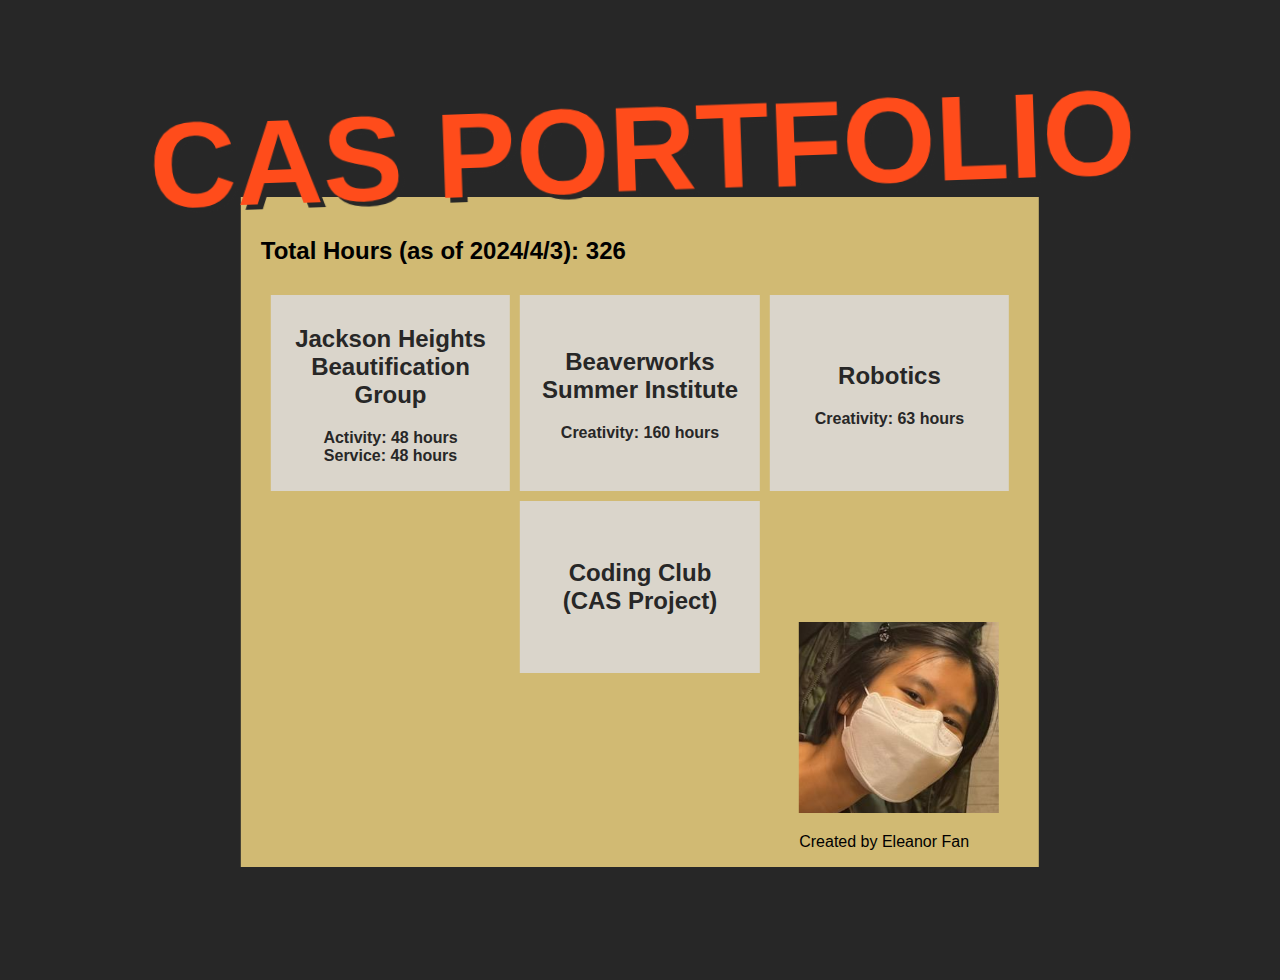
<file: index.html>
<!DOCTYPE html>
    <head>
        <meta charset="utf-8">
        <meta name="author" content="Eleanor Fan">
        <title>CAS Portfolio</title>
        <link rel="stylesheet" href="styles\styles.css">
        <link rel="stylesheet" href="styles\index.css">
        <style media="screen"></style>
    </head>
    <body>
        <h1>CAS PORTFOLIO</h1>
        <div id="main-body">
            <h2>Total Hours (as of 2024/4/3): 326</h2>
            <table id="experiences">
                <tr>
                    <th onclick="location.href='jhbg.html'">
                        <h2>Jackson Heights Beautification Group</h2>
                        <p>
                            Activity: 48 hours<br>
                            Service: 48 hours
                        </p>
                    </th>
                    <th onclick="location.href='bwsi.html'">
                        <h2>Beaverworks Summer Institute</h2>
                        <p>
                            Creativity: 160 hours
                        </p>
                    </th>
                    <th onclick="location.href='robotics.html'">
                        <h2>Robotics</h2>
                        <p>
                            Creativity: 63 hours
                        </p>
                    </th>
                </tr>
                <tr>
                    <th class="blank"></th>
                    <th onclick="location.href='https://sites.google.com/bsge.org/project-oriented-programming/home'">
                        <h2><br>Coding Club<br>(CAS Project)<br><br></h2>
                    </th>
                </tr>
            </table>
            <div id="profile">
                <img src="media/index/profile.png" alt="Picture of me.">
                <p> Created by Eleanor Fan</p>
            </div>
        </div>
    </body>
</html>
</file>
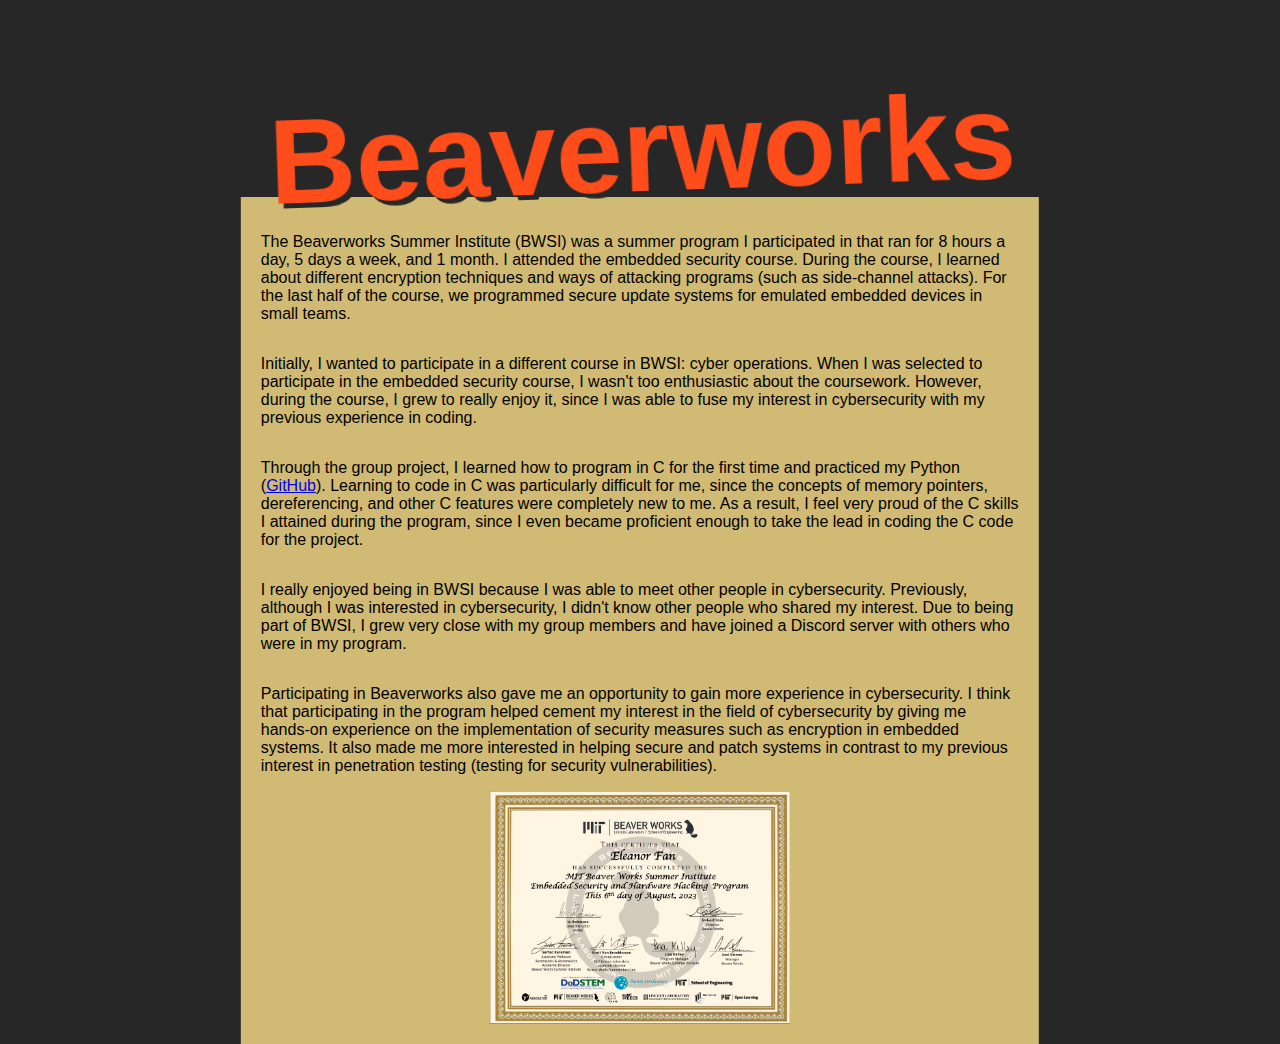
<file: bwsi.html>
<!DOCTYPE html>
    <head>
        <meta charset="utf-8">
        <meta name="author" content="Eleanor Fan">
        <title>CAS Portfolio: Beaverworks Summer Institute</title>
        <link rel="stylesheet" href="styles\styles.css">
        <link rel="stylesheet" href="styles/bwsi.css">
        <style media="screen"></style>
    </head>
    <body>
        <h1>Beaverworks</h1>
        <div id="main-body">
            <p>
                The Beaverworks Summer Institute (BWSI) was a summer program I participated in that ran for 8 hours a day, 5 days a week, and 1 month. I attended the embedded security course. During the course, I learned about different encryption techniques and ways of attacking programs (such as side-channel attacks). For the last half of the course, we programmed secure update systems for emulated embedded devices in small teams.
            </p>
            <p>
                Initially, I wanted to participate in a different course in BWSI: cyber operations. When I was selected to participate in the embedded security course, I wasn't too enthusiastic about the coursework. However, during the course, I grew to really enjoy it, since I was able to fuse my interest in cybersecurity with my previous experience in coding.
            </p>
            <p>
                Through the group project, I learned how to program in C for the first time and practiced my Python (<a href="https://github.com/PeanutNotCashew/team_brugh">GitHub</a>). Learning to code in C was particularly difficult for me, since the concepts of memory pointers, dereferencing, and other C features were completely new to me. As a result, I feel very proud of the C skills I attained during the program, since I even became proficient enough to take the lead in coding the C code for the project.
            </p>
            <p>
                I really enjoyed being in BWSI because I was able to meet other people in cybersecurity. Previously, although I was interested in cybersecurity, I didn't know other people who shared my interest. Due to being part of BWSI, I grew very close with my group members and have joined a Discord server with others who were in my program.
            </p>
            <p>
                Participating in Beaverworks also gave me an opportunity to gain more experience in cybersecurity. I think that participating in the program helped cement my interest in the field of cybersecurity by giving me hands-on experience on the implementation of security measures such as encryption in embedded systems. It also made me more interested in helping secure and patch systems in contrast to my previous interest in penetration testing (testing for security vulnerabilities).
            </p>
            <img src="media/bwsi/bwsi-certificate.png" alt="BWSI program completion certificate." id="certificate">
        </div>
    </body>
</html>
</file>
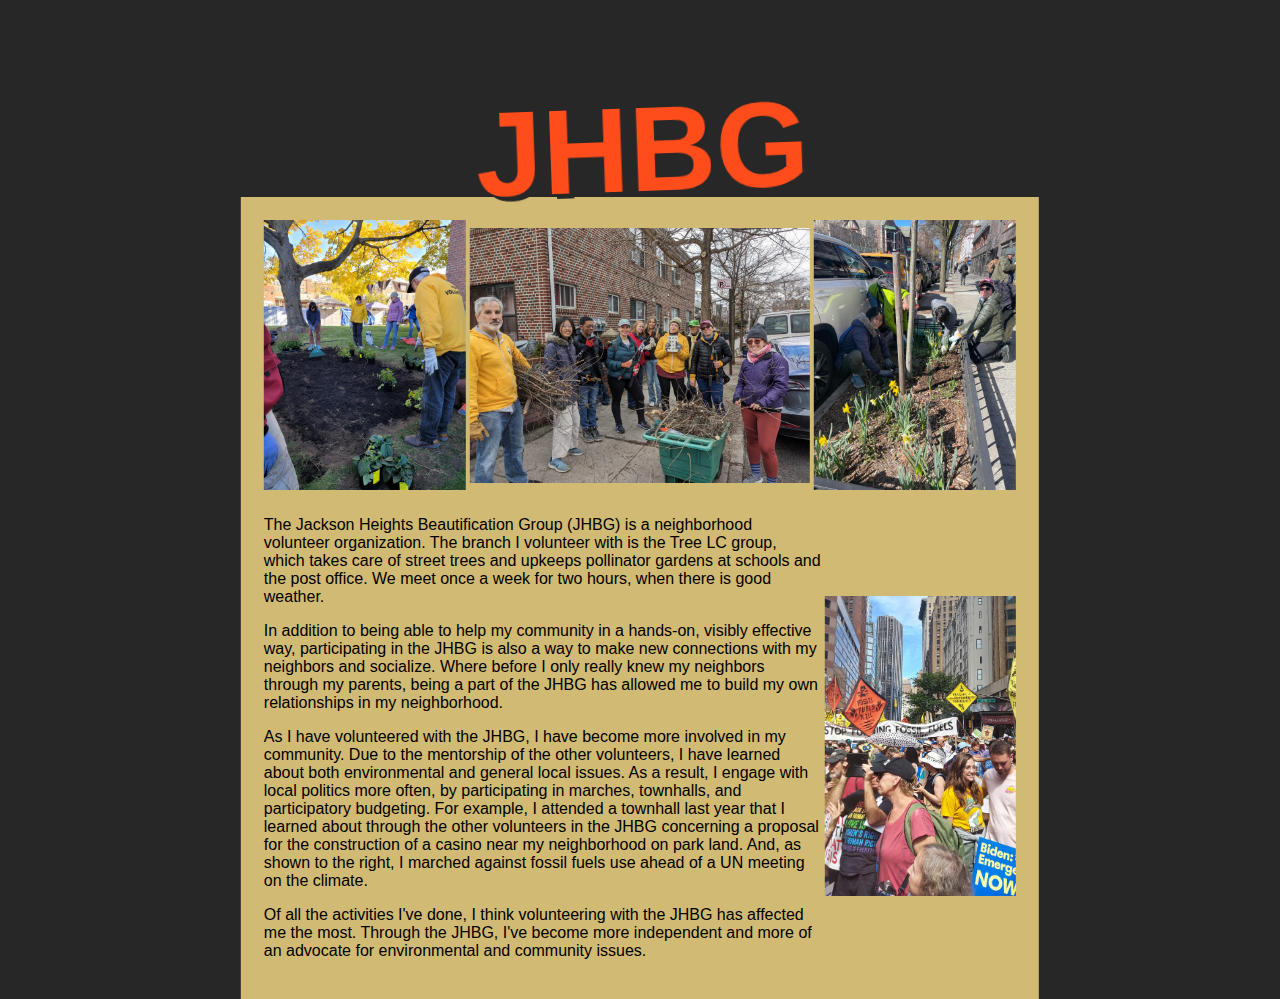
<file: jhbg.html>
<!DOCTYPE html>
    <head>
        <meta charset="utf-8">
        <meta name="author" content="Eleanor Fan">
        <title>CAS Portfolio: Jackson Heights Beautification Group</title>
        <link rel="stylesheet" href="styles\styles.css">
        <link rel="stylesheet" href="styles\jhbg.css">
        <style media="screen"></style>
    </head>
    <body>
        <h1>JHBG</h1>
        <div id="main-body">
            <table>
                <tr>
                    <th>
                        <img src="media\jhbg\IMG-20231118-WA0006.jpg" alt="Gardening at P.S. 69.">
                    </th>
                    <th>
                        <img src="media\jhbg\IMG-20240128-WA0008.jpg" alt="Posing with pruned branches.">
                    </th>
                    <th>
                        <img src="media\jhbg\IMG-20240324-WA0004.jpg" alt="Weeding in tree bed.">
                    </th>
                </tr>
            </table>
            <table>
                <tr>
                    <td>
                        <p>
                            The Jackson Heights Beautification Group (JHBG) is a neighborhood volunteer organization. The branch I volunteer with is the Tree LC group, which takes care of street trees and upkeeps pollinator gardens at schools and the post office. We meet once a week for two hours, when there is good weather.
                        </p>
                        <p>
                            In addition to being able to help my community in a hands-on, visibly effective way, participating in the JHBG is also a way to make new connections with my neighbors and socialize. Where before I only really knew my neighbors through my parents, being a part of the JHBG has allowed me to build my own relationships in my neighborhood.
                        </p>
                        <p>
                            As I have volunteered with the JHBG, I have become more involved in my community. Due to the mentorship of the other volunteers, I have learned about both environmental and general local issues. As a result, I engage with local politics more often, by participating in marches, townhalls, and participatory budgeting. For example, I attended a townhall last year that I learned about through the other volunteers in the JHBG concerning a proposal for the construction of a casino near my neighborhood on park land. And, as shown to the right, I marched against fossil fuels use ahead of a UN meeting on the climate.
                        </p>
                        <p>
                            Of all the activities I've done, I think volunteering with the JHBG has affected me the most. Through the JHBG, I've become more independent and more of an advocate for environmental and community issues.
                        </p>
                    </td>
                    <td>
                        <img src="media\jhbg\20230917_125023.jpg" alt="Climate protest" id="climate-img">
                    </td>
                </tr>
            </table>
        </div>
    </body>
</html>
</file>
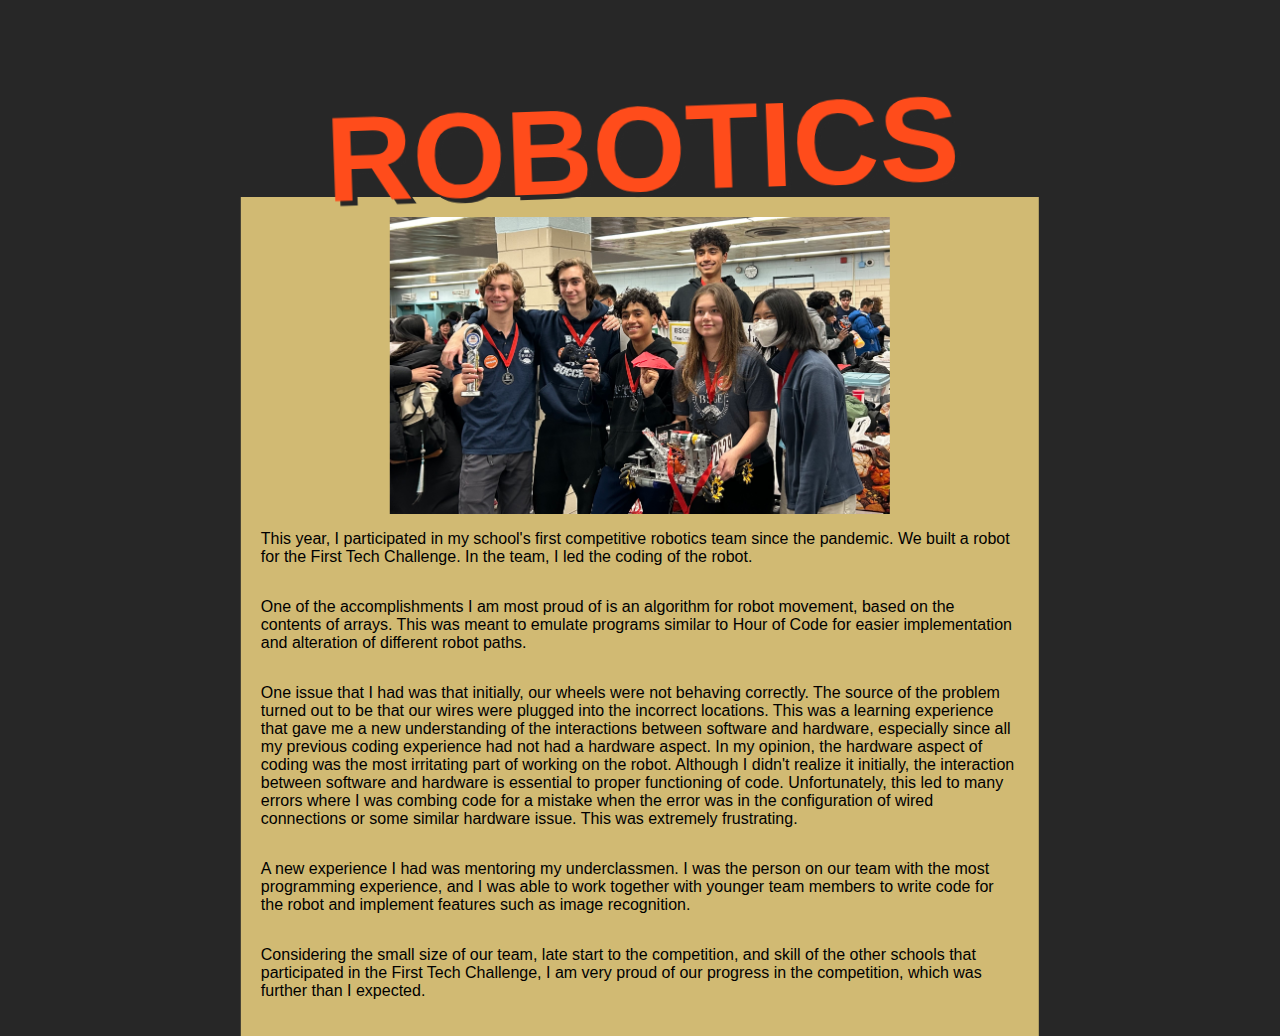
<file: robotics.html>
<!DOCTYPE html>
    <head>
        <meta charset="utf-8">
        <meta name="author" content="Eleanor Fan">
        <title>CAS Portfolio: Robotics</title>
        <link rel="stylesheet" href="styles\robotics.css">
        <link rel="stylesheet" href="styles\styles.css">
        <style media="screen"></style>
    </head>
    <body>
        <h1>ROBOTICS</h1>
        <div id="main-body">
            <img src="media\robotics\robotics-comp.jpg" alt="Robotics team posing after win at first semiqualifier." id="competition-img">
            <p>
                This year, I participated in my school's first competitive robotics team since the pandemic. We built a robot for the First Tech Challenge. In the team, I led the coding of the robot.
            </p>
            <p>
                One of the accomplishments I am most proud of is an algorithm for robot movement, based on the contents of arrays. This was meant to emulate programs similar to Hour of Code for easier implementation and alteration of different robot paths.
            </p>
            <p>
                One issue that I had was that initially, our wheels were not behaving correctly. The source of the problem turned out to be that our wires were plugged into the incorrect locations. This was a learning experience that gave me a new understanding of the interactions between software and hardware, especially since all my previous coding experience had not had a hardware aspect. In my opinion, the hardware aspect of coding was the most irritating part of working on the robot. Although I didn't realize it initially, the interaction between software and hardware is essential to proper functioning of code. Unfortunately, this led to many errors where I was combing code for a mistake when the error was in the configuration of wired connections or some similar hardware issue. This was extremely frustrating.
            </p>
            <p>
                A new experience I had was mentoring my underclassmen. I was the person on our team with the most programming experience, and I was able to work together with younger team members to write code for the robot and implement features such as image recognition.
            </p>
            <p>
                Considering the small size of our team, late start to the competition, and skill of the other schools that participated in the First Tech Challenge, I am very proud of our progress in the competition, which was further than I expected.
            </p>
        </div>
    </body>
</html>
</file>
<file: styles/bwsi.css>
#certificate {
    width: 300px;
    margin-left: auto;
    margin-right: auto;
}
</file>
